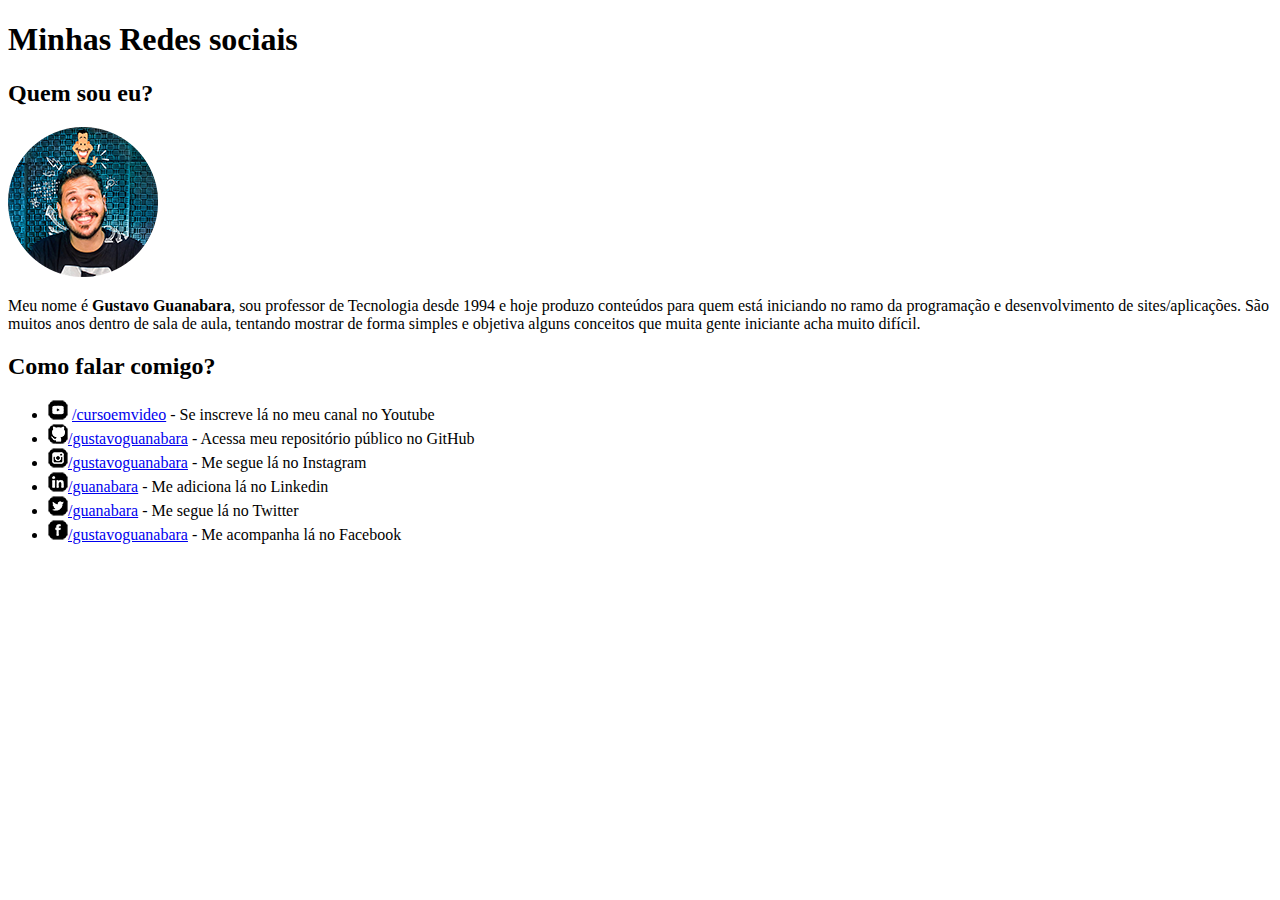
<file: df05/index.html>
<!DOCTYPE html>
<html lang="pt-br">
<head>
  <meta charset="UTF-8">
  <meta http-equiv="X-UA-Compatible" content="IE=edge">
  <meta name="viewport" content="width=device-width, initial-scale=1.0">
  <title>Desafio 05</title>
</head>
<body>

  <h1>Minhas Redes sociais</h1>
  <h2>Quem sou eu?</h2>

  <img src="imgs/foto-perfil-guanabara.png" alt="foto arredondada de gustavo guanabara">

  <p>Meu nome é <strong>Gustavo Guanabara</strong>, sou professor de Tecnologia desde 1994 e hoje produzo conteúdos para quem está iniciando no ramo da programação e desenvolvimento de sites/aplicações. São muitos anos dentro de sala de aula, tentando mostrar de forma simples e objetiva alguns conceitos que muita gente iniciante acha muito difícil.</p>

  <h2>Como falar comigo?</h2>

  <ul>
    <li><img src="imgs/icone-youtube.png" alt="pequeno ícone demonstrativo do youtube em cor preta"> <a href="https://www.youtube.com/cursoemvideo" target="_blank" rel="external">/cursoemvideo</a> - Se inscreve lá no meu canal no Youtube</li>
    <li><img src="imgs/icone-github.png" alt="pequeno ícone demonstrativo do github em cor preto e branco"><a href="https://github.com/gustavoguanabara" target="_blank" rel="external">/gustavoguanabara</a> - Acessa meu repositório público no GitHub</li>
    <li><img src="imgs/icone-instagram.png" alt="pequeno ícone demonstrativo do instagram em preto e branco"><a href="https://www.instagram.com/gustavoguanabara/" target="_blank" rel="external">/gustavoguanabara</a> - Me segue lá no Instagram</li>
    <li><img src="imgs/icone-linkedin.png" alt="pequeno ícone demonstrativo do linkedin em preto e branco"><a href="https://www.linkedin.com/in/guanabara/" target="_blank" rel="external">/guanabara</a> - Me adiciona lá no Linkedin</li>
    <li><img src="imgs/icone-twitter.png" alt="pequeno ícone demonstrativo do twitter em preto e branco"><a href="https://twitter.com/guanabara" target="_blank" rel="external">/guanabara</a> - Me segue lá no Twitter</li>
    <li><img src="imgs/icone-facebook.png" alt="pequeno ícone demonstrativo do facebook em preto e branco"><a href="https://pt-br.facebook.com/gustavoguanabara/" target="_blank" rel="external">/gustavoguanabara</a> - Me acompanha lá no Facebook</li>
  </ul>
  
</body>
</html>
</file>
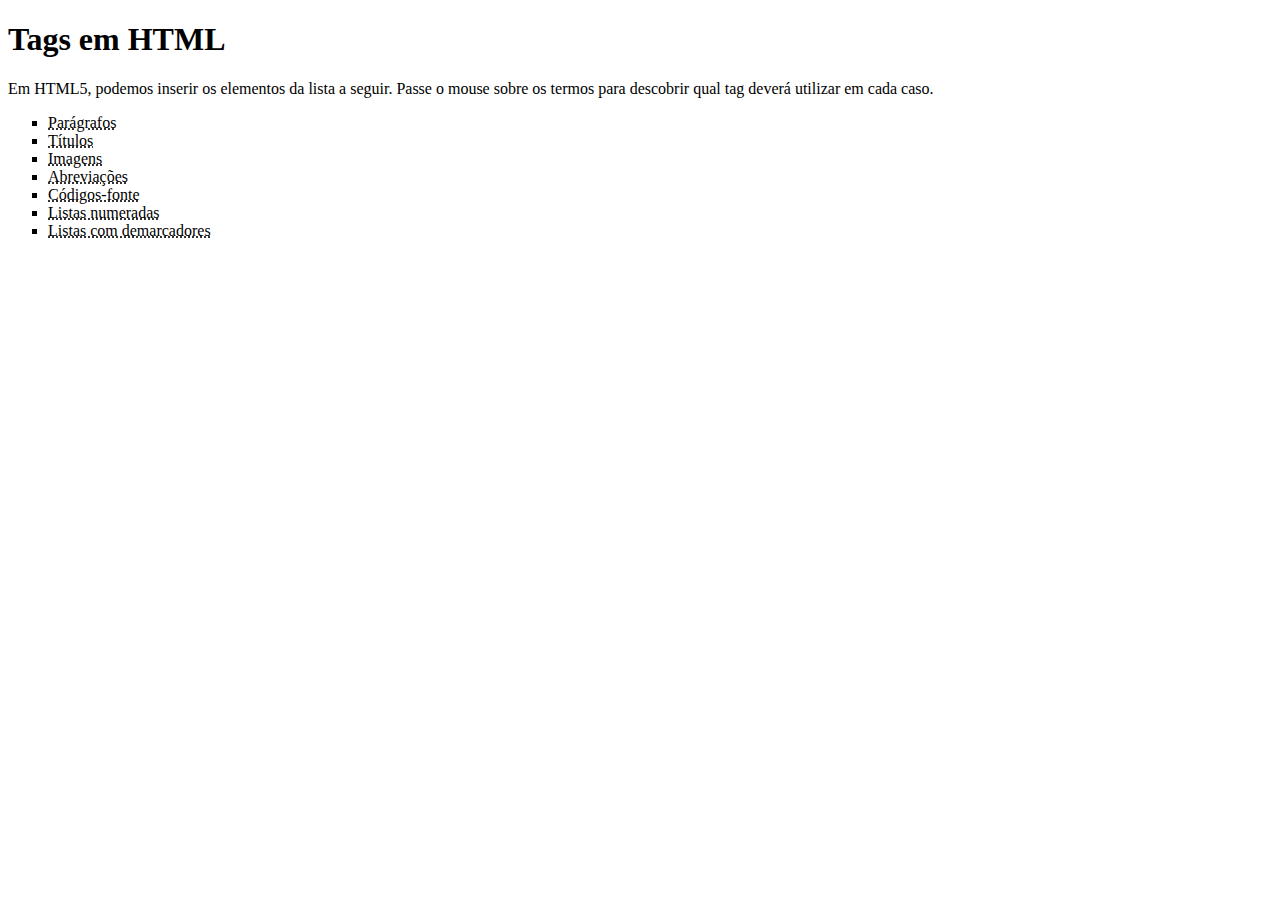
<file: df06/index.html>
<!DOCTYPE html>
<html lang="pt-br">
<head>
  <meta charset="UTF-8">
  <meta http-equiv="X-UA-Compatible" content="IE=edge">
  <meta name="viewport" content="width=device-width, initial-scale=1.0">
  <title>Desafio 06</title>
  <link rel="shortcut icon" href="icon/favicon.ico" type="image/x-icon">
</head>
<body>

  <h1>Tags em HTML</h1>
  <p>Em HTML5, podemos inserir os elementos da lista a seguir. Passe o mouse sobre os termos para descobrir qual tag deverá utilizar em cada caso.</p>

  <ul type="square">
    <li><abbr title="Use a tag <p>">Parágrafos</abbr></li>
    <li><abbr title="use a tag <h1>">Títulos</abbr></li>
    <li><abbr title="use a tag <img>">Imagens</abbr> </li>
    <li><abbr title="use a tag <abbr>">Abreviações</abbr></li>
    <li><abbr title="use a tag <code>">Códigos-fonte</abbr></li>
    <li><abbr title="use a tag <ol>">Listas numeradas</abbr></li>
    <li><abbr title="use a tag <ul>">Listas com demarcadores</abbr></li>
  </ul>
  
</body>
</html>
</file>
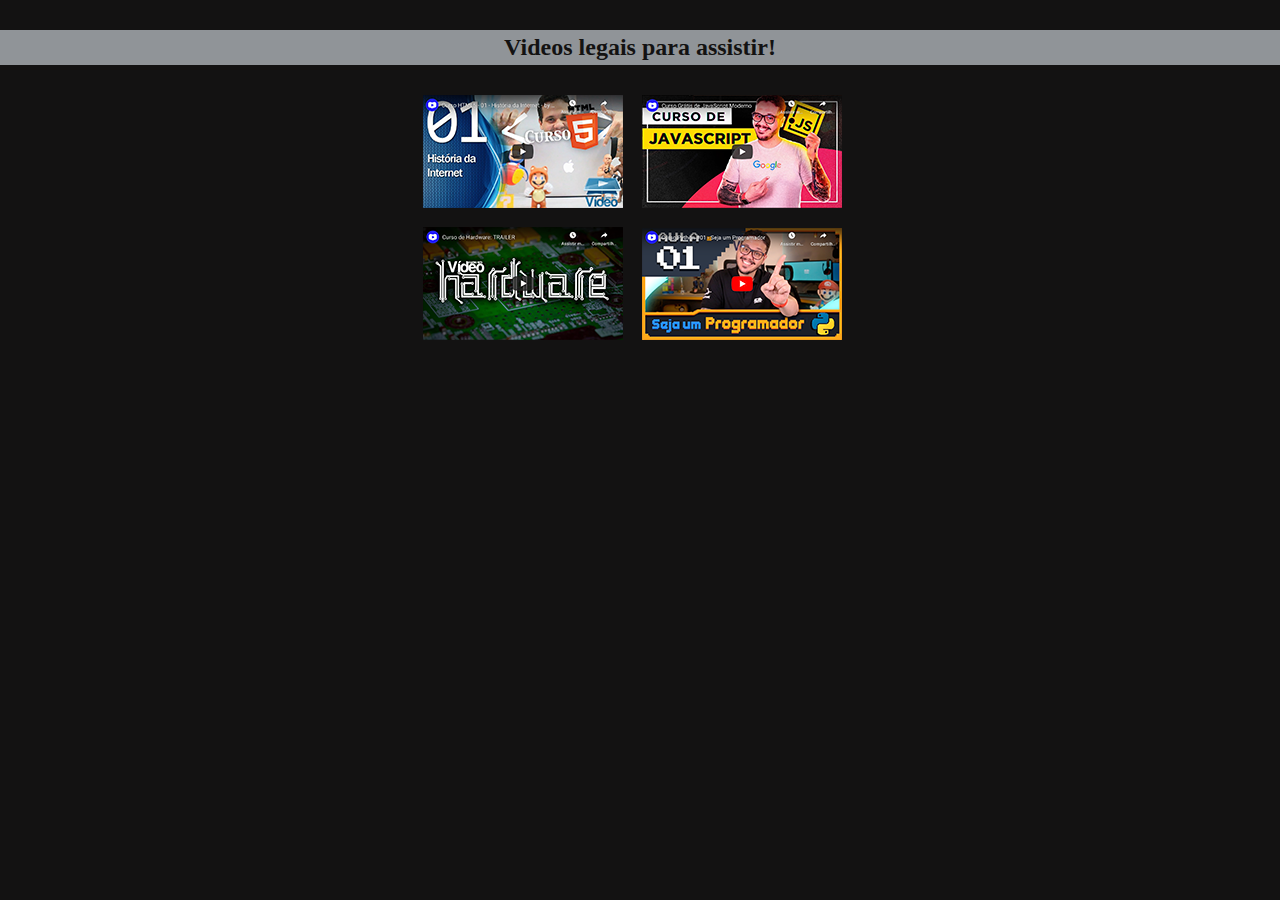
<file: df09/index.html>
<!DOCTYPE html>
<html lang="pt-br">
<head>
  <meta charset="UTF-8">
  <meta http-equiv="X-UA-Compatible" content="IE=edge">
  <meta name="viewport" content="width=device-width, initial-scale=1.0">

  <title>Desafio 9</title>
  
  <link rel="stylesheet" href="style.css">
</head>
<body>

 <main>
   
      <h1>Videos legais para assistir!</h1>


      <section id="container1">

            <a href="curso-html5-css3.html" target="_blank" rel="external"><img src="images/thumb-html.png" alt="a foto em miniatura para thumb do video de curso de HTML5 e CSS3"></a>
        
            <a href="curso-js.html" target="_blank" rel="external"><img src="images/thumb-js.png" alt="a foto em miniatura para thumb do video de curso JavaScript"></a>

      </section>

      <section id="container2">
        
            <a href="curso-hardware.html" target="_blank" rel="external"><img src="images/thumb-hardware.png" alt="a foto em miniatura para thumb do video de curso de Hardware"></a>
            
            <a href="curso-python.html" target="_blank" rel="external"><img src="images/thumb-python.png" alt="a foto em miniatura para thumb do video de curso de Python"></a>
          
      </section>

 </main>

</body>
</html>
</file>
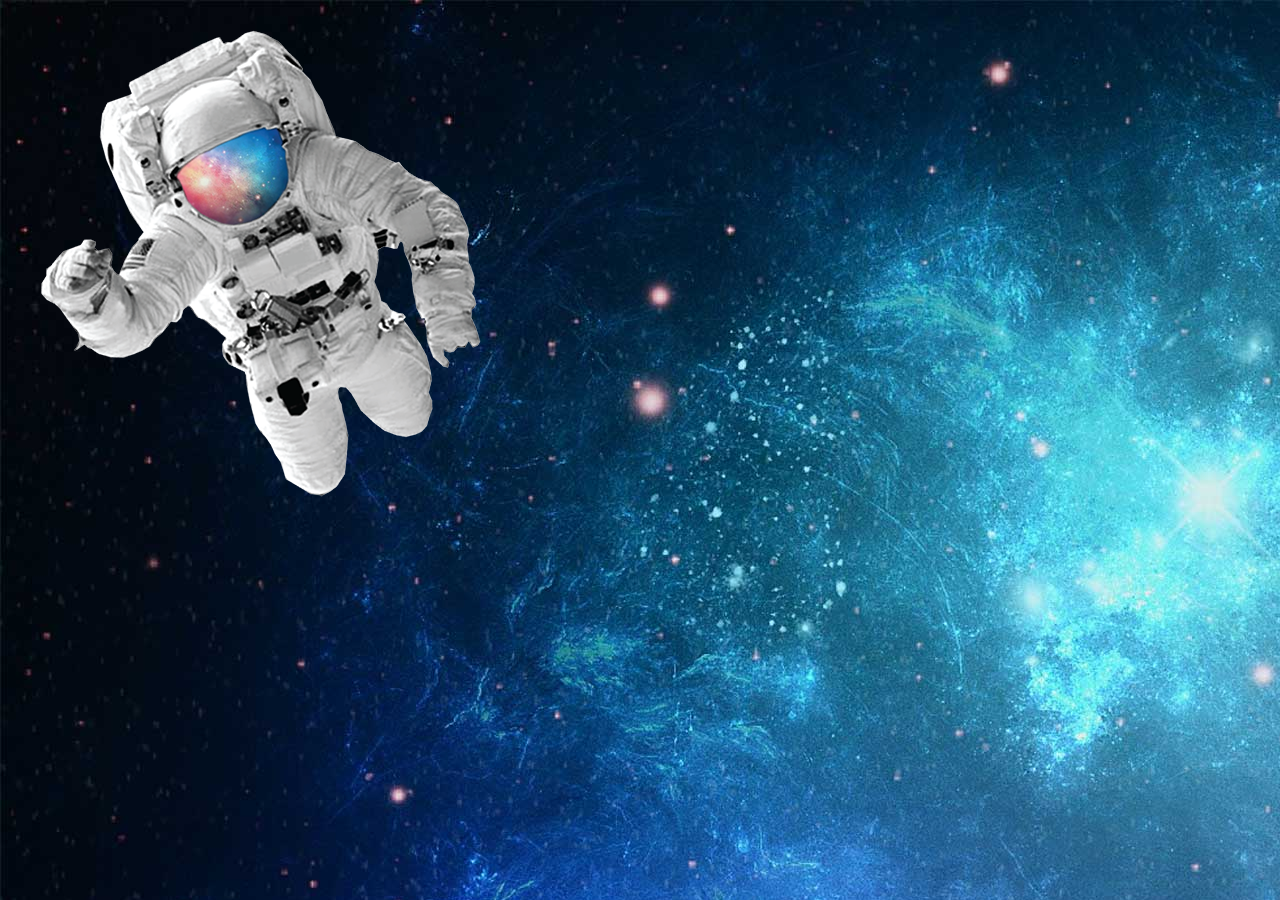
<file: df11/index.html>
<!DOCTYPE html>
<html lang="pt-br">
<head>
  <meta charset="UTF-8">
  <meta http-equiv="X-UA-Compatible" content="IE=edge">
  <meta name="viewport" content="width=device-width, initial-scale=1.0">
  <title>Desafio 11</title>

  <style>
    body {
      background: url('images/espaco.jpg');
      background-size:
      margin: 0;
    }

    main > img {
      
    }
  </style>
</head>
<body>

  <header>

  </header>
  <main>
    <div class="imagem-main">

        <img src="images/astronauta.png" alt="imagem de um astronauta">
    </div>

  </main>
  <footer>

  </footer>
  
</body>
</html>
</file>
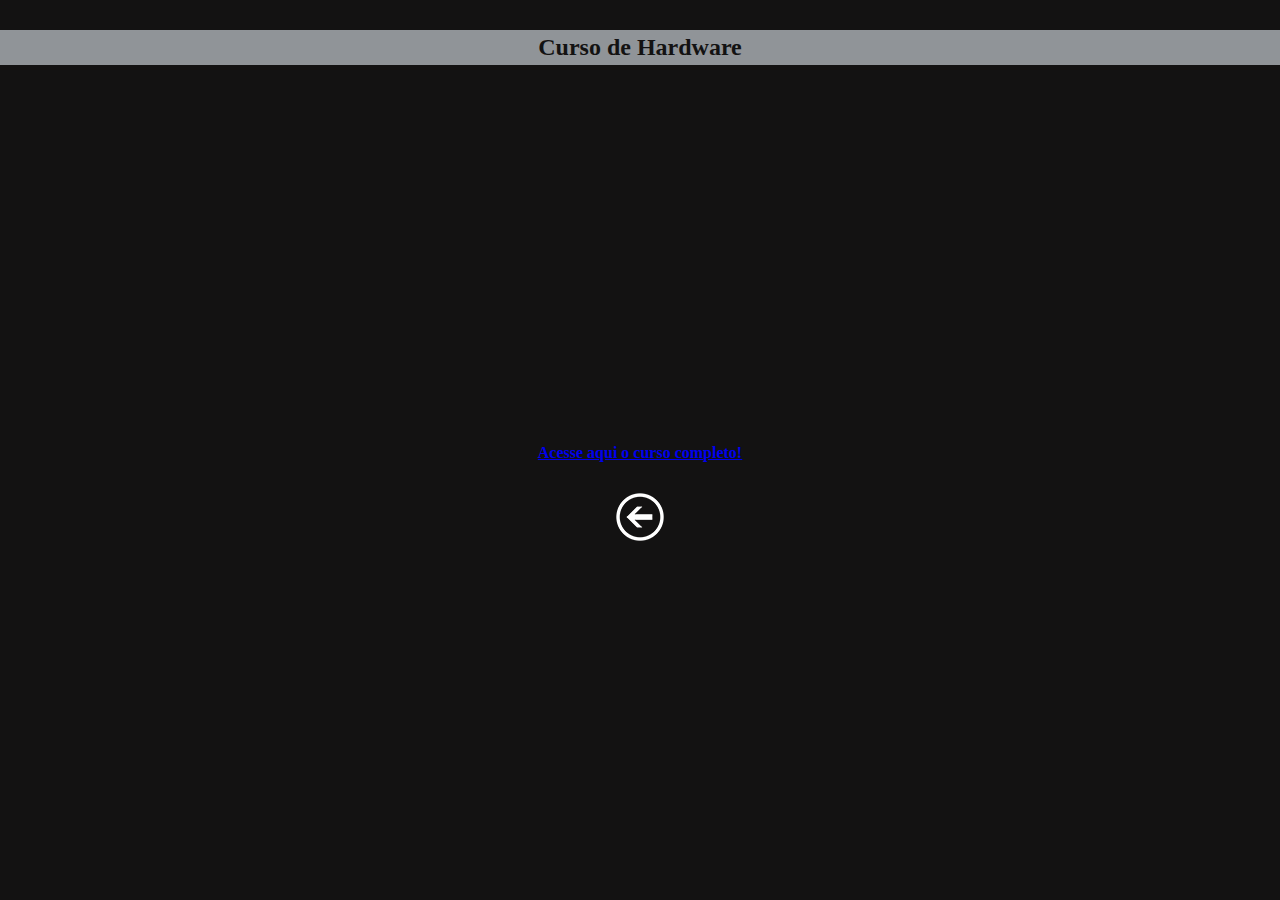
<file: df09/curso-hardware.html>
<!DOCTYPE html>
<html lang="pt-br">
<head>
  <meta charset="UTF-8">
  <meta http-equiv="X-UA-Compatible" content="IE=edge">
  <meta name="viewport" content="width=device-width, initial-scale=1.0">

  <title>Curso de Hardware</title>

  <link rel="stylesheet" href="style.css">
</head>
<body>

  <main>
        <h1>Curso de Hardware</h1>
    
          <div class="video">
            
                <iframe width="560" height="315" src="https://www.youtube.com/embed/iT6E92Kt38o" title="YouTube video player" frameborder="0" allow="accelerometer; autoplay; clipboard-write; encrypted-media; gyroscope; picture-in-picture" allowfullscreen></iframe>
          
          </div>
    
          <div class="link-ytb">
                <a href="https://www.youtube.com/watch?v=iT6E92Kt38o&list=PLHz_AreHm4dn1JHgN9wpbIUhzZmycYQXW" target="_blank" rel="external"><strong>Acesse aqui o curso completo!</strong></a>
          </div>
    
          <div class="link-ind">
                <a href="index.html"><img src="images/voltar.png" alt="imagem de uma seta branca apontada para esquerda indicando voltar"></a>
          </div>
    
  </main>
</body>
</html>
</file>
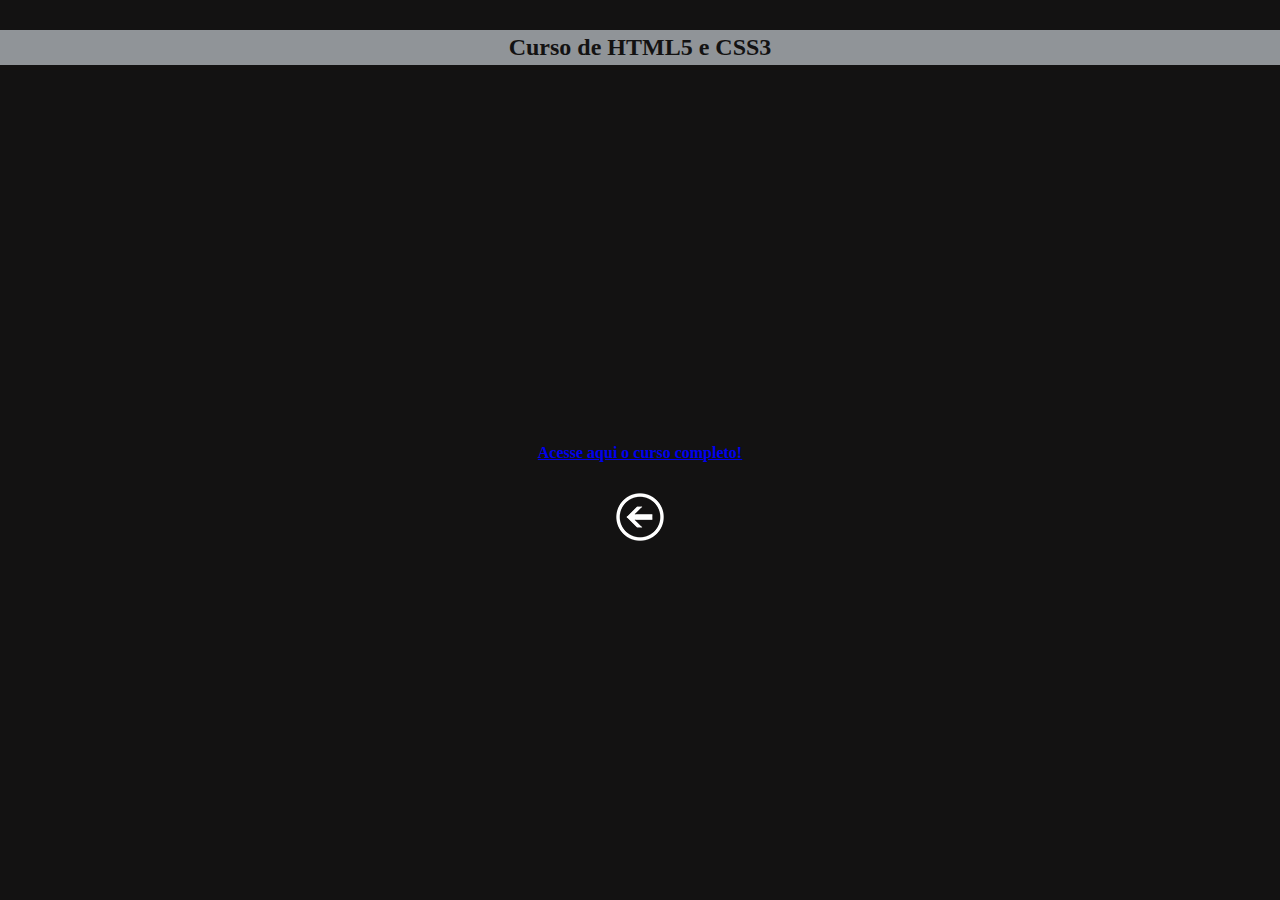
<file: df09/curso-html5-css3.html>
<!DOCTYPE html>
<html lang="pt-br">
<head>
  <meta charset="UTF-8">
  <meta http-equiv="X-UA-Compatible" content="IE=edge">
  <meta name="viewport" content="width=device-width, initial-scale=1.0">

  <title>Curso HTML 5 e CSS3</title>

  <link rel="stylesheet" href="style.css">
</head>
<body>

  <main>
    <h1>Curso de HTML5 e CSS3</h1>

      <div class="video">
        
        <iframe width="560" height="315" src="https://www.youtube.com/embed/Ejkb_YpuHWs" title="YouTube video player" frameborder="0" allow="accelerometer; autoplay; clipboard-write; encrypted-media; gyroscope; picture-in-picture" allowfullscreen></iframe>
      
      </div>

      <div class="link-ytb">
            <a href="https://www.youtube.com/watch?v=iT6E92Kt38o&list=PLHz_AreHm4dn1JHgN9wpbIUhzZmycYQXW" target="_blank" rel="external"><strong>Acesse aqui o curso completo!</strong></a>
      </div>

      <div class="link-ind">
            <a href="index.html"><img src="images/voltar.png" alt="imagem de uma seta branca apontada para esquerda indicando voltar"></a>
      </div>

</main>
</body>
</html>
</file>
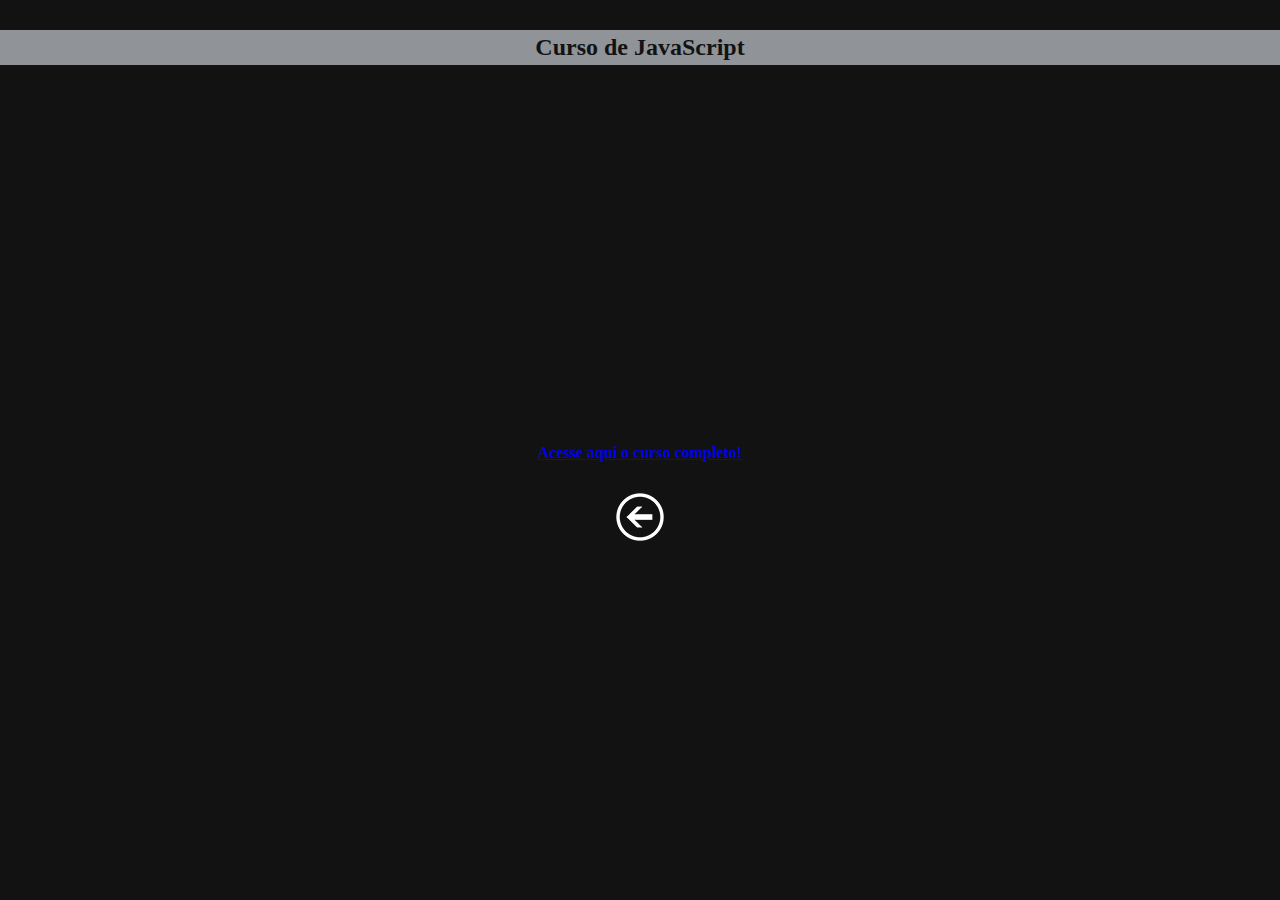
<file: df09/curso-js.html>
<!DOCTYPE html>
<html lang="pt-br">
<head>
  <meta charset="UTF-8">
  <meta http-equiv="X-UA-Compatible" content="IE=edge">
  <meta name="viewport" content="width=device-width, initial-scale=1.0">

  <title>Curso de JavaScript</title>

  <link rel="stylesheet" href="style.css">
</head>
<body>


  <main>
    <h1>Curso de JavaScript</h1>

      <div class="video">
        
            <iframe width="560" height="315" src="https://www.youtube.com/embed/1-w1RfGIov4" title="YouTube video player" frameborder="0" allow="accelerometer; autoplay; clipboard-write; encrypted-media; gyroscope; picture-in-picture" allowfullscreen></iframe>

      </div>

      <div class="link-ytb">
            <a href="https://www.youtube.com/watch?v=iT6E92Kt38o&list=PLHz_AreHm4dn1JHgN9wpbIUhzZmycYQXW" target="_blank" rel="external"><strong>Acesse aqui o curso completo!</strong></a>
      </div>

      <div class="link-ind">
            <a href="index.html"><img src="images/voltar.png" alt="imagem de uma seta branca apontada para esquerda indicando voltar"></a>
      </div>

</main>
</body>
</html>
</file>
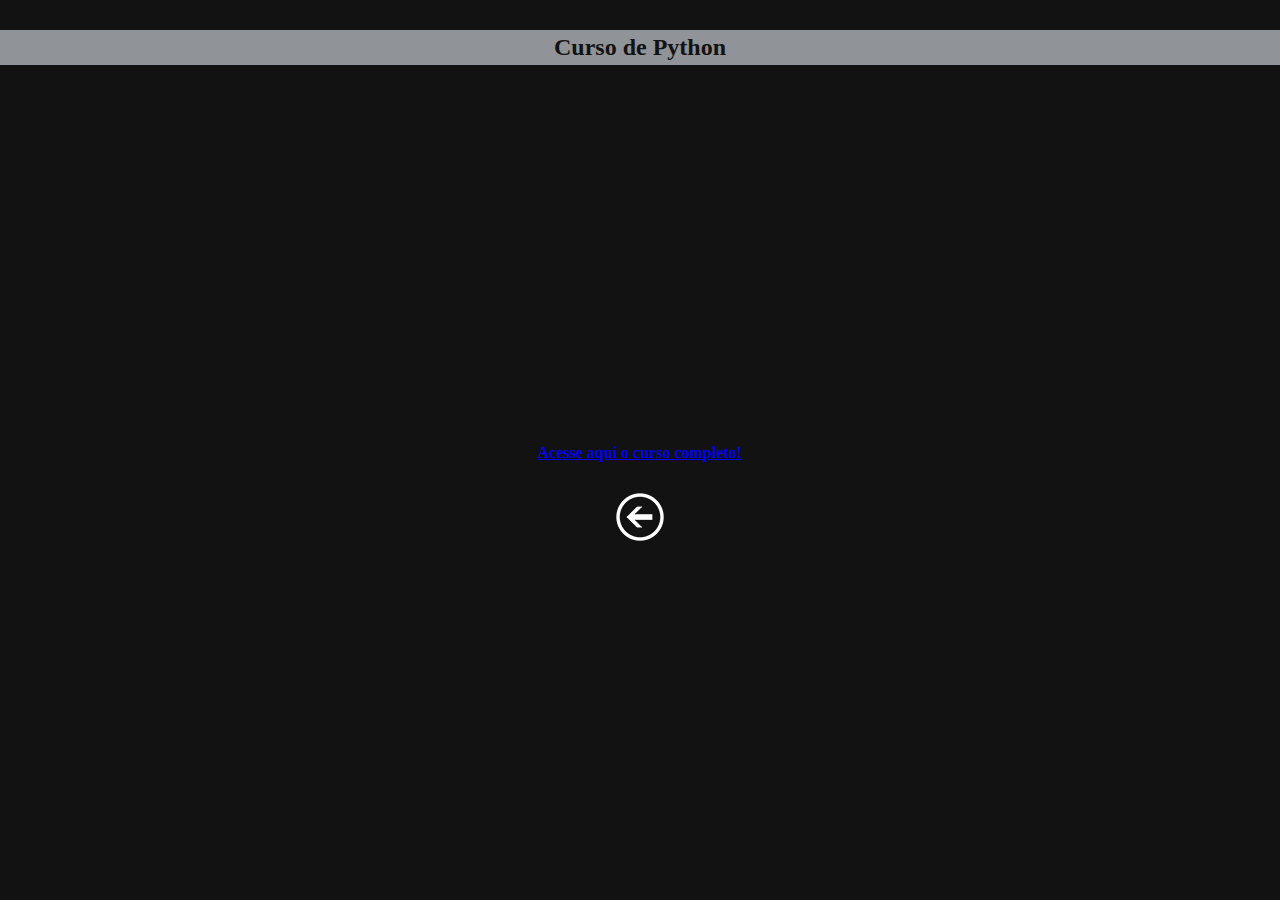
<file: df09/curso-python.html>
<!DOCTYPE html>
<html lang="pt-br">
<head>
  <meta charset="UTF-8">
  <meta http-equiv="X-UA-Compatible" content="IE=edge">
  <meta name="viewport" content="width=device-width, initial-scale=1.0">

  <title>Curso de Python</title>

  <link rel="stylesheet" href="style.css">
</head>
<body>

  <main>
    <h1>Curso de Python</h1>

      <div class="video">
        
        <iframe width="560" height="315" src="https://www.youtube.com/embed/0LB3FSfjvao" title="YouTube video player" frameborder="0" allow="accelerometer; autoplay; clipboard-write; encrypted-media; gyroscope; picture-in-picture" allowfullscreen></iframe>
      
      </div>

      <div class="link-ytb">
            <a href="https://www.youtube.com/watch?v=iT6E92Kt38o&list=PLHz_AreHm4dn1JHgN9wpbIUhzZmycYQXW" target="_blank" rel="external"><strong>Acesse aqui o curso completo!</strong></a>
      </div>

      <div class="link-ind">
            <a href="index.html"><img src="images/voltar.png" alt="imagem de uma seta branca apontada para esquerda indicando voltar"></a>
      </div>

</main>
</body>
</html>
</file>
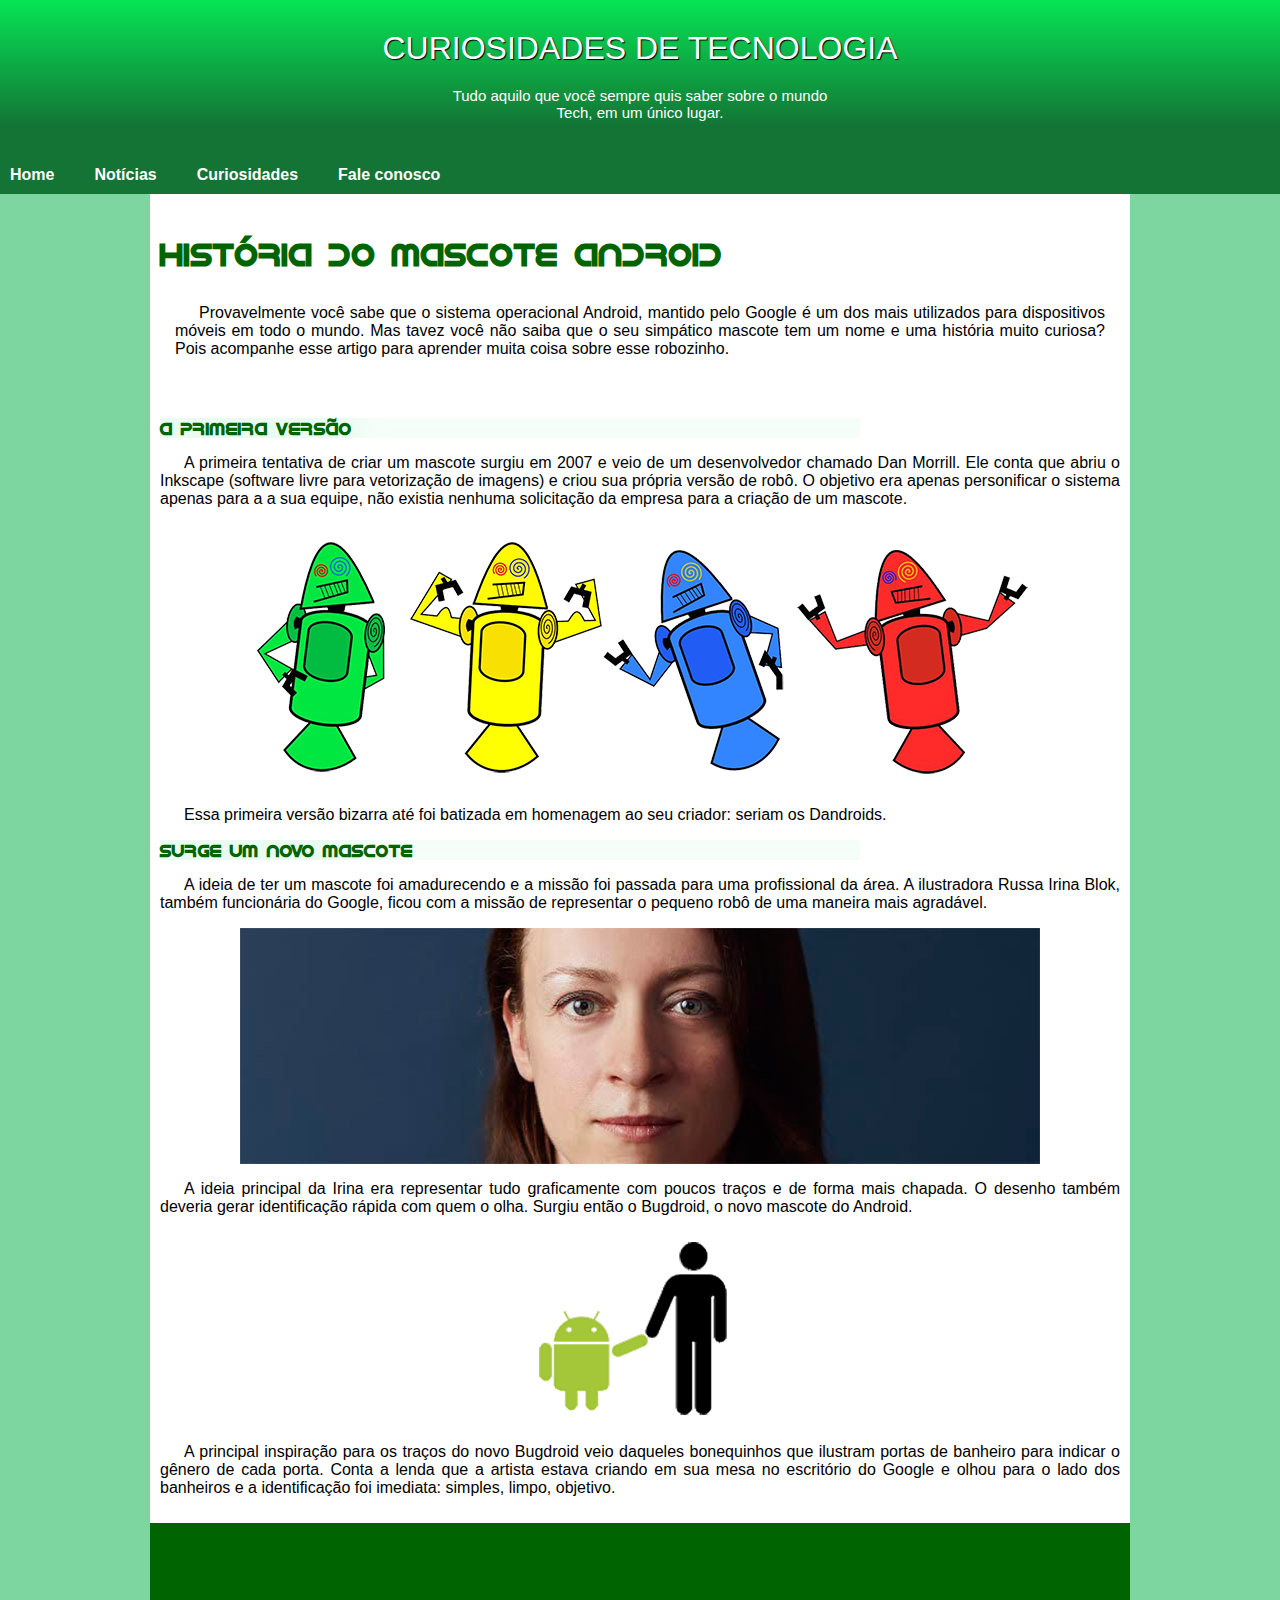
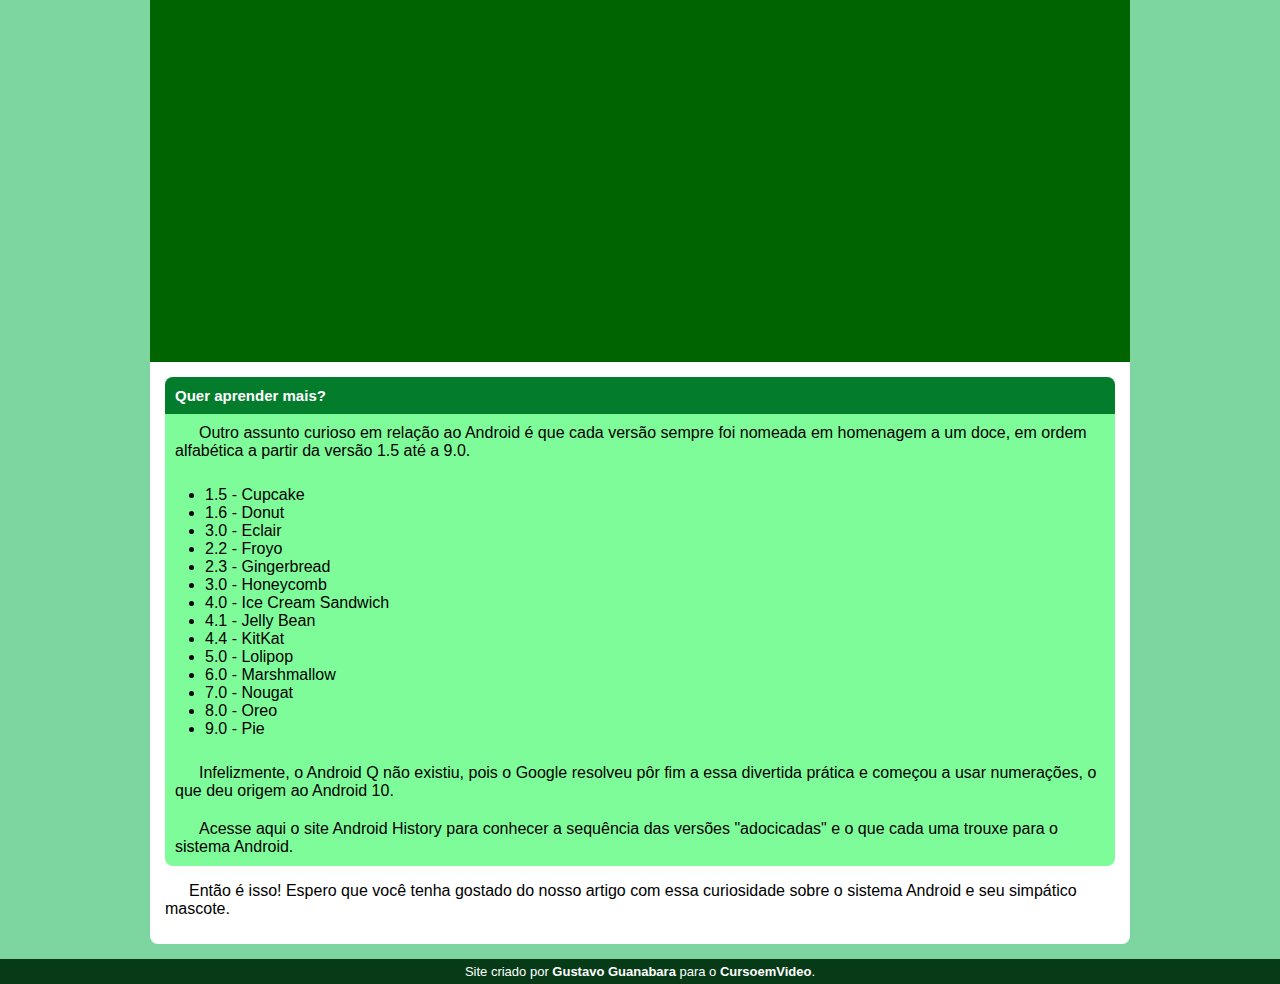
<file: df10 - Meu/android.html>
<!DOCTYPE html>
<html lang="pt-br">
<head>
  <meta charset="UTF-8">
  <meta http-equiv="X-UA-Compatible" content="IE=edge">
  <meta name="viewport" content="width=device-width, initial-scale=1.0">
  <title>Desafio 10</title>

  <link rel="stylesheet" href="style.css">

</head>
<body>

  <header>

    <h1>Curiosidades de tecnologia</h1>
    <p>Tudo aquilo que você sempre quis saber sobre o mundo Tech, em um único lugar.</p>

    <nav>
        <ul>
        
            <li><a href="#">Home</a></li>
            <li><a href="#">Notícias</a></li>
            <li><a href="#">Curiosidades</a></li>
            <li><a href="#">Fale conosco</a></li>
        </ul>
    </nav>
  </header>

  <main>
    <section class="content1">
          <h1>História do mascote Android</h1>
          <p>Provavelmente você sabe que o sistema operacional Android, mantido pelo Google é um dos mais utilizados para dispositivos móveis em todo o mundo. Mas tavez você não saiba que o seu simpático mascote tem um nome e uma história muito curiosa? Pois acompanhe esse artigo para aprender muita coisa sobre esse robozinho.</p>
    </section>
    <section class="content2">
          <h2>a primeira versão</h2>
          <p>A primeira tentativa de criar um mascote surgiu em 2007 e veio de um desenvolvedor chamado Dan Morrill. Ele conta que abriu o Inkscape (software livre para vetorização de imagens) e criou sua própria versão de robô. O objetivo era apenas personificar o sistema apenas para a a sua equipe, não existia nenhuma solicitação da empresa para a criação de um mascote.</p>

          <img src="imagens/dan-droids.png" alt="quatro bugdroids de cores variadas">

          <p>Essa primeira versão bizarra até foi batizada em homenagem ao seu criador: seriam os Dandroids.</p>

          <h2>Surge um novo mascote</h2>
          <p>A ideia de ter um mascote foi amadurecendo e a missão foi passada para uma profissional da área. A ilustradora Russa Irina Blok, também funcionária do Google, ficou com a missão de representar o pequeno robô de uma maneira mais agradável.</p>

          <img src="imagens/irina-blok.jpg" alt="">

          <p>A ideia principal da Irina era representar tudo graficamente com poucos traços e de forma mais chapada. O desenho também deveria gerar identificação rápida com quem o olha. Surgiu então o Bugdroid, o novo mascote do Android.</p>

          <img src="imagens/bugdroid.png" alt="">

          <p>A principal inspiração para os traços do novo Bugdroid veio daqueles bonequinhos que ilustram portas de banheiro para indicar o gênero de cada porta. Conta a lenda que a artista estava criando em sua mesa no escritório do Google e olhou para o lado dos banheiros e a identificação foi imediata: simples, limpo, objetivo.</p>        
      </section>

      <div class="video">
            <iframe width="850" height="415" src="https://www.youtube.com/embed/l2UDgpLz20M" title="YouTube video player" frameborder="0" allow="accelerometer; autoplay; clipboard-write; encrypted-media; gyroscope; picture-in-picture" allowfullscreen></iframe>
      </div>

      <section class="content3">
        <h3>Quer aprender mais?</h3>
        <p>Outro assunto curioso em relação ao Android é que cada versão sempre foi nomeada em homenagem a um doce, em ordem alfabética a partir da versão 1.5 até a 9.0.</p>

        <ul>
            <li>1.5 - Cupcake</li>
            <li>1.6 - Donut</li>
            <li>3.0 - Eclair</li>
            <li>2.2 - Froyo</li>
            <li>2.3 - Gingerbread</li>
            <li>3.0 - Honeycomb</li>
            <li>4.0 - Ice Cream Sandwich</li>
            <li>4.1 - Jelly Bean</li>
            <li>4.4 - KitKat</li>
            <li>5.0 - Lolipop</li>
            <li>6.0 - Marshmallow</li>
            <li>7.0 - Nougat</li>
            <li>8.0 - Oreo</li>
            <li>9.0 - Pie</li>
        </ul>

        <p>Infelizmente, o Android Q não existiu, pois o Google resolveu pôr fim a essa divertida prática e começou a usar numerações, o que deu origem ao Android 10.</p>

        <p>Acesse aqui o site Android History para conhecer a sequência das versões "adocicadas" e o que cada uma trouxe para o sistema Android.</p>
      </section>

      <section class="extra">
          <p>Então é isso! Espero que você tenha gostado do nosso artigo com essa curiosidade sobre o sistema Android e seu simpático mascote.</p>
      </section>
    </main>

    <footer>
      <p>Site criado por <strong>Gustavo Guanabara</strong> para o <strong>CursoemVideo</strong>.</p>
   </footer>
  
</body>
</html>
</file>
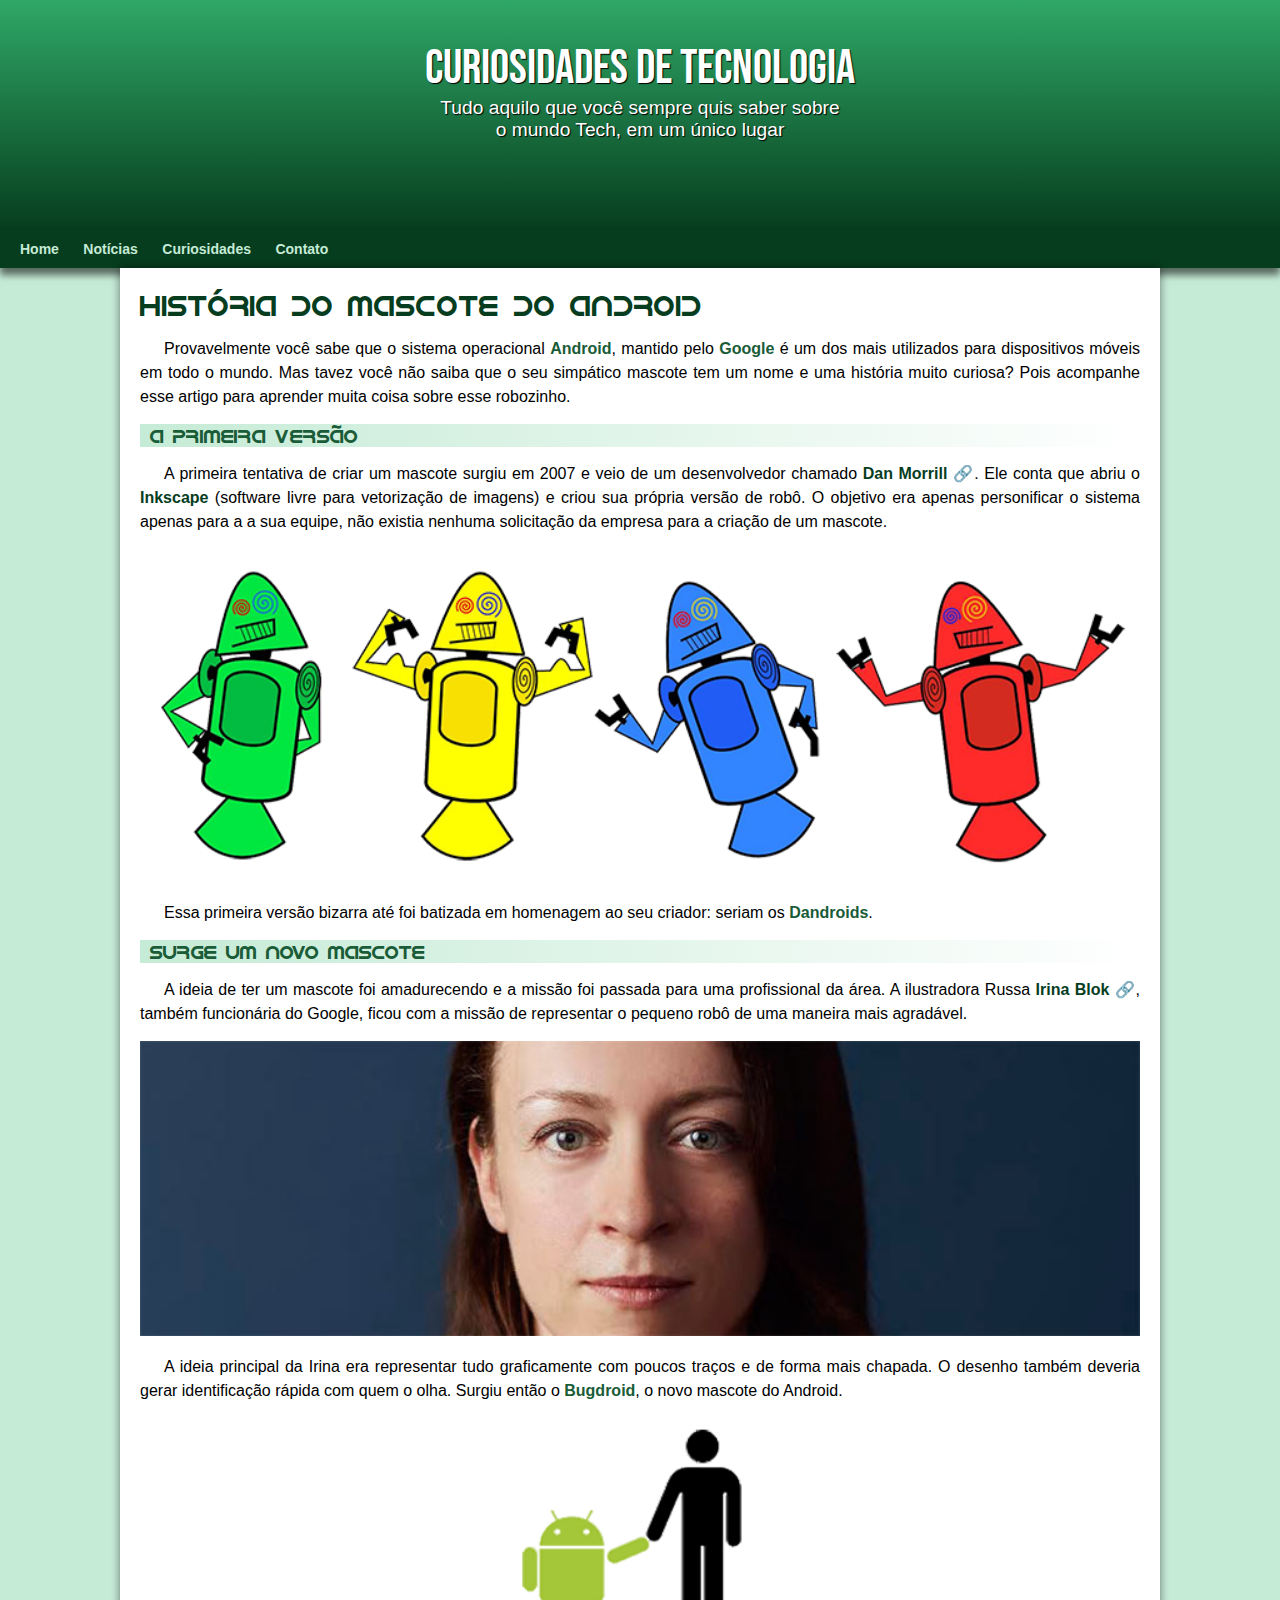
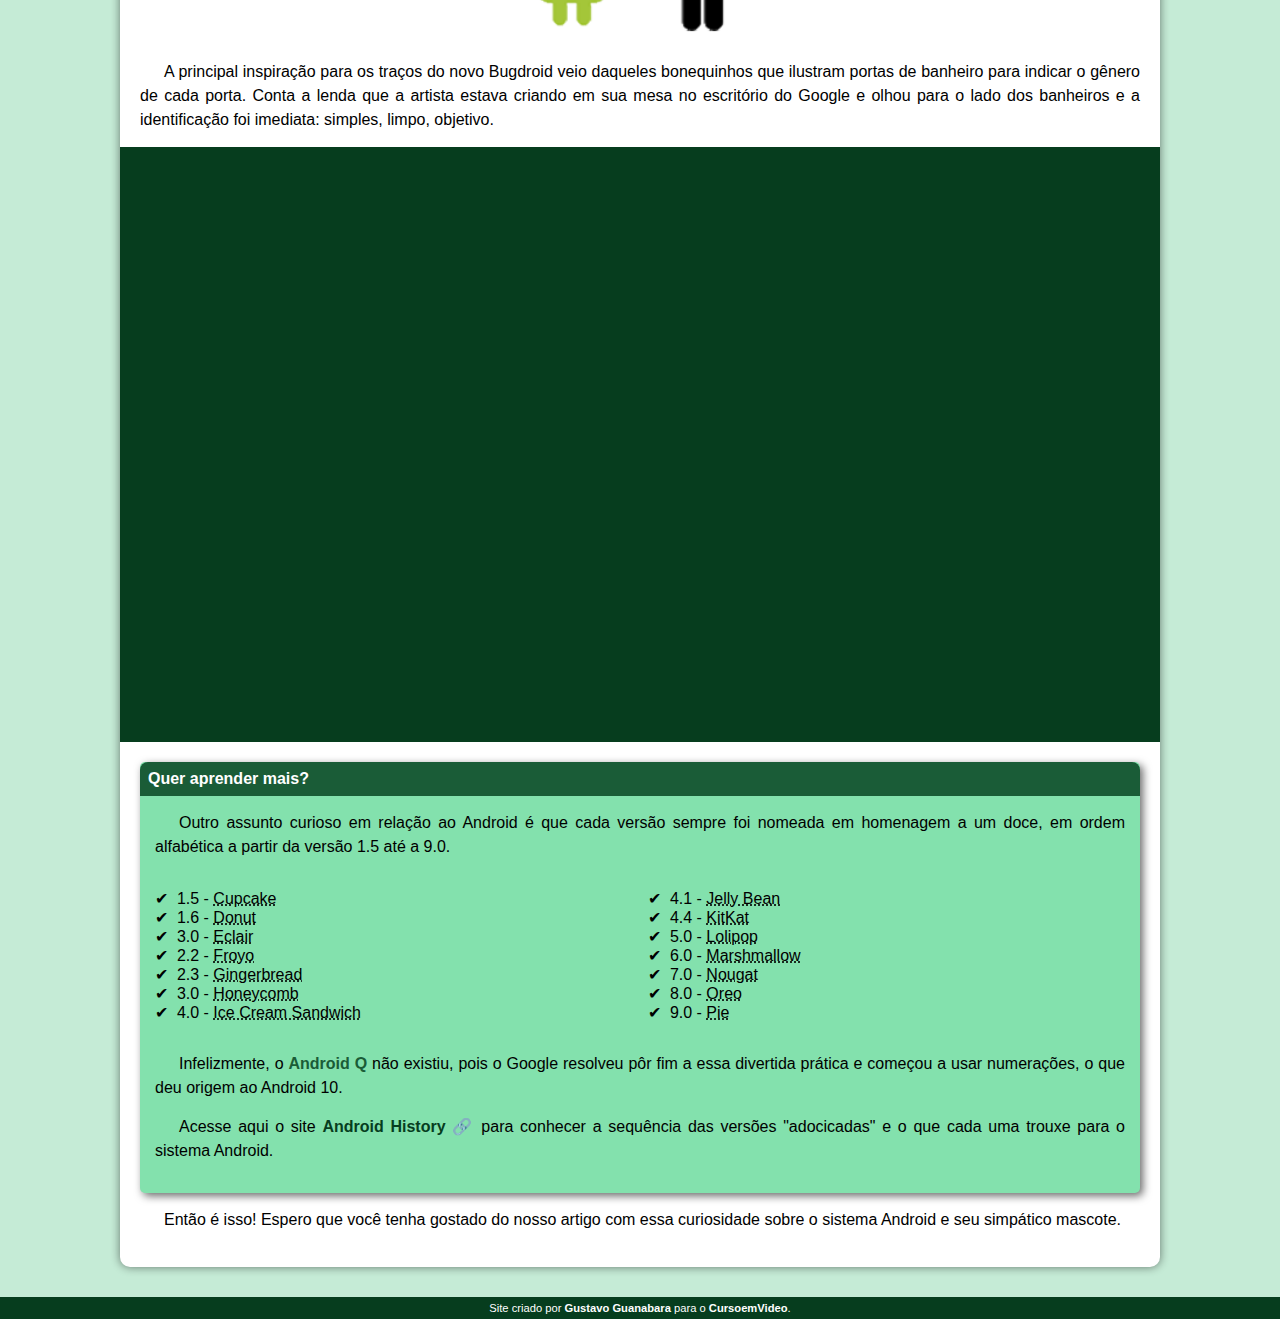
<file: df10/android.html>
<!DOCTYPE html>
<html lang="pt-br">
<head>
  <meta charset="UTF-8">
  <meta http-equiv="X-UA-Compatible" content="IE=edge">
  <meta name="viewport" content="width=device-width, initial-scale=1.0">
  <title>Desafio 10</title>

  <link rel="shortcut icon" href="imagens/favicon.ico" type="image/x-icon">
  <link rel="stylesheet" href="estilo/style.css">
</head>
<body>

  <header>
      <h1>Curiosidades de tecnologia</h1>
      <p>Tudo aquilo que você sempre quis saber sobre o mundo Tech, em um único lugar</p>     
  </header>

  <nav>
      <a href="#">Home</a>
      <a href="#">Notícias</a>
      <a href="#">Curiosidades</a>
      <a href="#">Contato</a>
  </nav>

  <main>
      <article>
              <h1>
                História do Mascote do Android
              </h1>

              <p>
                Provavelmente você sabe que o sistema operacional <strong>Android</strong>, mantido pelo <strong>Google</strong> é um dos mais utilizados para dispositivos móveis em todo o mundo. Mas tavez você não saiba que o seu simpático mascote tem um nome e uma história muito curiosa? Pois acompanhe esse artigo para aprender muita coisa sobre esse robozinho.
              </p>
              
              <h2>
                A primeira versão
              </h2>
              
              <p>
                A primeira tentativa de criar um mascote surgiu em 2007 e veio de um desenvolvedor chamado <a class="externo" href="https://androidcommunity.com/dan-morrill-shows-us-the-android-mascot-that-almost-was-20130103/" target="_blank">Dan Morrill</a>. Ele conta que abriu o <a href="https://inkscape.org/pt-br/" target="_blank">Inkscape</a> (software livre para vetorização de imagens) e criou sua própria versão de robô. O objetivo era apenas personificar o sistema apenas para a a sua equipe, não existia nenhuma solicitação da empresa para a criação de um mascote.                
              </p>

              <picture>
                <source media="(max-width: 670px)" srcset="imagens/dan-droids-pq.png">
                <img src="imagens/dan-droids.png" alt="">
              </picture>
              
              <p>
                Essa primeira versão bizarra até foi batizada em homenagem ao seu criador: seriam os <strong>Dandroids</strong>.
              </p>
              
              <h2>
                Surge um novo mascote
              </h2>

              <p>
                A ideia de ter um mascote foi amadurecendo e a missão foi passada para uma profissional da área. A ilustradora Russa <a class="externo" href="https://www.irinablok.com/android" target="_blank">Irina Blok</a>, também funcionária do Google, ficou com a missão de representar o pequeno robô de uma maneira mais agradável.
              </p>

              <picture>
                <source media="(max-width: 670px)" srcset="imagens/irina-blok-pq.jpg">
                <img src="imagens/irina-blok.jpg" alt="">
              </picture>
              
              <p>A ideia principal da Irina era representar tudo graficamente com poucos traços e de forma mais chapada. O desenho também deveria gerar identificação rápida com quem o olha. Surgiu então o <strong>Bugdroid</strong>, o novo mascote do Android.</p>
              
              <img src="imagens/bugdroid.png" class="pequena" alt="">
              
              <p>A principal inspiração para os traços do novo Bugdroid veio daqueles bonequinhos que ilustram portas de banheiro para indicar o gênero de cada porta. Conta a lenda que a artista estava criando em sua mesa no escritório do Google e olhou para o lado dos banheiros e a identificação foi imediata: simples, limpo, objetivo.</p>
              
              <div class="video">
                <iframe width="560" height="315" src="https://www.youtube.com/embed/l2UDgpLz20M" title="YouTube video player" frameborder="0" allow="accelerometer; autoplay; clipboard-write; encrypted-media; gyroscope; picture-in-picture" allowfullscreen></iframe>
                
              </div>
              <aside>
                    <h3>
                      Quer aprender mais?
                    </h3>
                    
                    <p>
                      Outro assunto curioso em relação ao Android é que cada versão sempre foi nomeada em homenagem a um doce, em ordem alfabética a partir da versão 1.5 até a 9.0.
                    </p>
                    
                    <ul>
                          <li>
                            1.5 - <abbr title="Bolo de copo">Cupcake</abbr>
                          </li>
                          <li>
                            1.6 - <abbr title="Rosquinha">Donut</abbr>
                          </li>
                          <li>
                            3.0 - <abbr title="Bomba">Eclair</abbr>
                          </li>
                          <li>
                            2.2 - <abbr title="Iogurte congelado">Froyo</abbr>
                          </li>
                          <li>
                            2.3 - <abbr title="Biscoito de gengibre">Gingerbread</abbr>
                          </li>
                          <li>
                            3.0 - <abbr title="Favo de mel">Honeycomb</abbr>
                          </li>
                          <li>
                            4.0 - <abbr title="">Ice Cream Sandwich</abbr>
                          </li>
                          <li>
                            4.1 - <abbr title="Jujuba">Jelly Bean</abbr>
                          </li>
                          <li>
                            4.4 - <abbr title="Kitkat">KitKat</abbr>
                          </li>
                          <li>
                            5.0 - <abbr title="Pirulito">Lolipop</abbr>
                          </li>
                          <li>
                            6.0 - <abbr title="Marshmallow">Marshmallow</abbr>
                          </li>
                          <li>
                            7.0 - <abbr title="Torrone">Nougat</abbr>
                          </li>
                          <li>
                            8.0 - <abbr title="Biscoito Oreo">Oreo</abbr>
                          </li>
                          <li>
                            9.0 - <abbr title="Torta">Pie</abbr>
                          </li>
                    </ul>
                    
                    <p>
                      Infelizmente, o <strong>Android Q</strong> não existiu, pois o Google resolveu pôr fim a essa divertida prática e começou a usar numerações, o que deu origem ao Android 10.
                    </p>
                      
                    <p>
                        Acesse aqui o site <a class="externo" href="https://www.android.com/intl/en_uk/history/" target="_blank">Android History</a> para conhecer a sequência das versões "adocicadas" e o que cada uma trouxe para o sistema Android.
                    </p>
              </aside>
              
                  <p>
                      Então é isso! Espero que você tenha gostado do nosso artigo com essa curiosidade sobre o sistema Android e seu simpático mascote.
                  </p>
      </article>
  </main>

  <footer>
    <p>Site criado por <a href="https://gustavoguanabara.github.io/" target="_blank"><strong>Gustavo Guanabara</strong></a> para o <a href="https://www.youtube.com/CursoemVideo" target="_blank"><strong>CursoemVideo</strong></a>.</p>
  </footer>
  
</body>
</html>
</file>
<file: df09/style.css>
body {
  background-color:rgb(19, 18, 18);
  justify-content: center;
  margin-left: 0;
  margin-right: 0;
}

main {
  margin-left: auto;
  margin-right: auto;
}

h1 {
  background-color: #f0f8ff91;
  color: #131212;
  text-align: center;
  font-size: 1.5em;
  margin: 30px 0;
  padding: 4px;
}

#container1 {
  text-align: center;
  margin-top: 15px;
  border-radius: 5px;
}

#container1 > a {
  margin-right: 15px;
}

#container1 > img {
  border-radius: 20px;
}

#container2 {
  text-align: center;
  margin-top: 15px;
}

#container2 > a {
  margin-right: 15px
}

#container2 > img {
  border-radius: 20px;
}

.video {
  width: 600px;
  margin: 0 auto;
}

.link-ytb {
  display: block;
  margin: 30px auto;
  text-align: center;
}

.link-ind {
  display: block;
  margin: 30px auto;
  text-align: center;
}
</file>
<file: df10 - Meu/style.css>
@charset "UTF-8";

@font-face {
  font-family: 'idroid'; 
  src: url("fontes/idroid.otf") format("opentype");
  font-style: normal;
}

body {
  margin: 0;
  background-color: #7dd69f;
}

header {
  background: rgb(19,116,53);
  background: linear-gradient(0deg, rgba(19,116,53,1) 35%, rgba(7,228,85,1) 100%);

  font-family: 'Trebuchet MS', 'Lucida Sans Unicode', 'Lucida Grande', 'Lucida Sans', Arial, sans-serif;
}

header h1 {
  color: white;
  text-align: center;
  text-transform: uppercase;
  font-weight: normal;
  text-shadow: 1px 1px 1px black;

  padding-top: 30px;
  margin: 0;
}

header p {
  margin: 20px auto 15px;
  width: 400px;
  text-align: center;
  color: white;
  font-size: 15px;
}

nav {
  padding: 30px 10px 10px 10px ;
}

nav ul {
  display: flex;
  list-style: none;
  padding: 0;
  margin: 0;
}

nav li a {
  margin-right: 40px;
  text-decoration: none;
  color: white;
  font-weight: bold;
}

nav li a:hover {
  text-decoration: underline;
}

main {
  background-color: white;
  width: 980px;
  margin: 0 auto;
  padding-top: 10px;
  border-radius: 0 0 8px 8px;

  font-family: 'Trebuchet MS', 'Lucida Sans Unicode', 'Lucida Grande', 'Lucida Sans', Arial, sans-serif;
}

.content1 {
  padding: 10px 10px;
}

.content1 p {
  text-align: justify;
  text-indent: 1.5em;
  padding: 10px 15px;
}

.content1 h1 {
  font-family: 'idroid', 'Trebuchet MS', 'Lucida Sans Unicode', 'Lucida Grande', 'Lucida Sans', Arial, sans-serif;
  color: darkgreen;
}

.content2 {
  padding: 10px 10px;
}

.content2 p {
  text-align: justify;
  text-indent: 1.5em;
}

.content2 h2 {
  box-shadow: inset 200px 1px 25px #7feca92a;
  width: 700px;
  font-family: 'idroid', 'Trebuchet MS', 'Lucida Sans Unicode', 'Lucida Grande', 'Lucida Sans', Arial, sans-serif;
  font-size: 17px;
  color: darkgreen;
  
}

.content2 img {
  display: block;
  margin: auto;
  width: auto;
}

.video {
  display: block;
  text-align: center;
  padding: 10px 20px;
  width: 940px;
  background: darkgreen;
}

.content3 {
  margin: 15px 15px;
  background-color: #7ffc9a;
  border-radius: 8px;
  font-family: 'Trebuchet MS', 'Lucida Sans Unicode', 'Lucida Grande', 'Lucida Sans', Arial, sans-serif;
}

.content3 h3 {
  background-color: rgb(3, 124, 44);
  color: white;
  font-weight: bold;
  font-size: 15px;

  border-radius: 8px 8px 0px 0px;
  margin: 0;
  padding: 10px;
}

.content3 p {
  margin: 0 auto;
  text-indent: 1.5em;
  padding: 10px;
}

.extra {
  margin: 15px 15px;
  text-indent: 1.5em;
  padding-bottom: 10px;
}

footer {
  padding: 0;
}

footer p {
background-color: rgb(7, 59, 24);
font-size: 13px;
color: white;
margin: 0;
padding: 5px;
text-align: center;

font-family: 'Lucida Sans', 'Lucida Sans Regular', 'Lucida Grande', 'Lucida Sans Unicode', Geneva, Verdana, sans-serif;
font-weight: normal;
}
</file>
<file: df10/estilo/style.css>
@charset "UTF-8";

@import url('https://fonts.googleapis.com/css2?family=Bebas+Neue&display=swap');

@font-face {
  font-family: 'Android';
  src: url("../fontes/idroid.otf");
}

:root {
  --cor0:  #c5ebd6;
  --cor01: #83e1ad;
  --cor02: #3ddc84;
  --cor03: #2fa866;
  --cor04: #1a5c37;
  --cor05: #063d1e;

  --fonte-padrao: Arial, verdana, helvetica, sans-serif;
  --fonte-destaque: 'Bebas Neue', cursive;
  --fonte-android: 'Android', cursive;
}

* {
  margin: 0;
  padding: 0;
}

body {
  background-color: var(--cor0);
  font-family: var(--fonte-padrao);
}

a.externo::after {
  content: "\00a0\1f517";
}

a.externo:hover {
  text-decoration: none;
}


header {
  background-image: linear-gradient(to bottom, var(--cor03), var(--cor05));
  text-align: center;
  padding: 40px;
  min-height: 150px;
}

header h1 {
  color: white;
  font-family: var(--fonte-destaque);
  font-weight: normal;
  font-size: 3em;
  text-shadow: 1px 1px 1px black;
}

header p {
  color: white;
  font-size: 1.2em;
  max-width: 400px;
  margin: auto;
  padding-bottom: 30px;
  text-shadow: 1px 1px 1px black;
}

nav {
  background-color: var(--cor05);
  padding: 10px;
  box-shadow: 0 7px 7px rgba(0, 0, 0, 0.548);
}

nav a {
  text-decoration: none;
  color: var(--cor0);
  font-family: var(--fonte-padrao);
  font-weight: bold;
  font-size: 14px;
  
  border-radius: 5px;
  padding: 10px;
  transition-duration: .5s;
}

nav a:hover {
  background-color: var(--cor04);
}

main {
  background-color: white;
  
  min-width: 300px;
  max-width: 1000px;
  padding: 20px;
  margin: auto;
  margin-bottom: 30px;
  border-radius: 0 0 10px 10px;
  box-shadow: 0px 0px 10px rgba(0, 0, 0, 0.493); 
}

main h1 {
  color: var(--cor05);
  font-family: var(--fonte-android);
  font-weight: normal;
  font-size: 1.8em;
}

main h2 {
  color: var(--cor04);
  font-family: var(--fonte-android);
  font-size: 1.2em;
  font-weight: normal;
  background-image: linear-gradient(to right, var(--cor0), transparent );
  text-indent: .5em;
}

main p {
  margin: 15px 0px;
  text-indent: 1.5em;
  text-align: justify;
  line-height: 1.5em;
}

main strong {
  color: var(--cor04);
  font-weight: bold;
}

main a {
  color: var(--cor05);
  text-decoration: none;
  font-weight: bold;
}

main a:hover {
  text-decoration: underline;
  color: var(--cor03);
}

main img {
  width: 100%;
}

main img.pequena {
  max-width: 350px;
  display: block;
  margin: auto;
}

div.video {
  background-color: var(--cor05);
  margin: 0 -20px 20px -20px;
  padding: 20px;
  padding-bottom: 57.5%;
  position: relative;
}

div.video iframe {
  position: absolute;
  top: 5%;
  left: 5%;
  width: 90%;
  height: 90%;
}

aside {
  background-color: var(--cor01);
  padding: 15px;
  border-radius: 5px;
  box-shadow: 3px 3px 8px rgba(0, 0, 0, 0.589);
}

aside h3 {
  background-color: var(--cor04);
  color: white;
  font-size: 1em;

  padding: 8px;
  margin: -15px -15px 10px;
  border-radius: 8px 8px 0 0;
}

aside ul {
  list-style-type: "\2714\00a0";
  list-style-position: inside;
  columns: 2;
  margin: 30px 0px;
}

footer, footer a {
  background-color: var(--cor05);
  color: white;

  text-decoration: none;
}

footer p {
  padding: 5px;
  font-size: .7em;
  text-align: center;
}

footer a:hover {
  text-decoration: underline;
  font-size: 14px;
}
</file>
